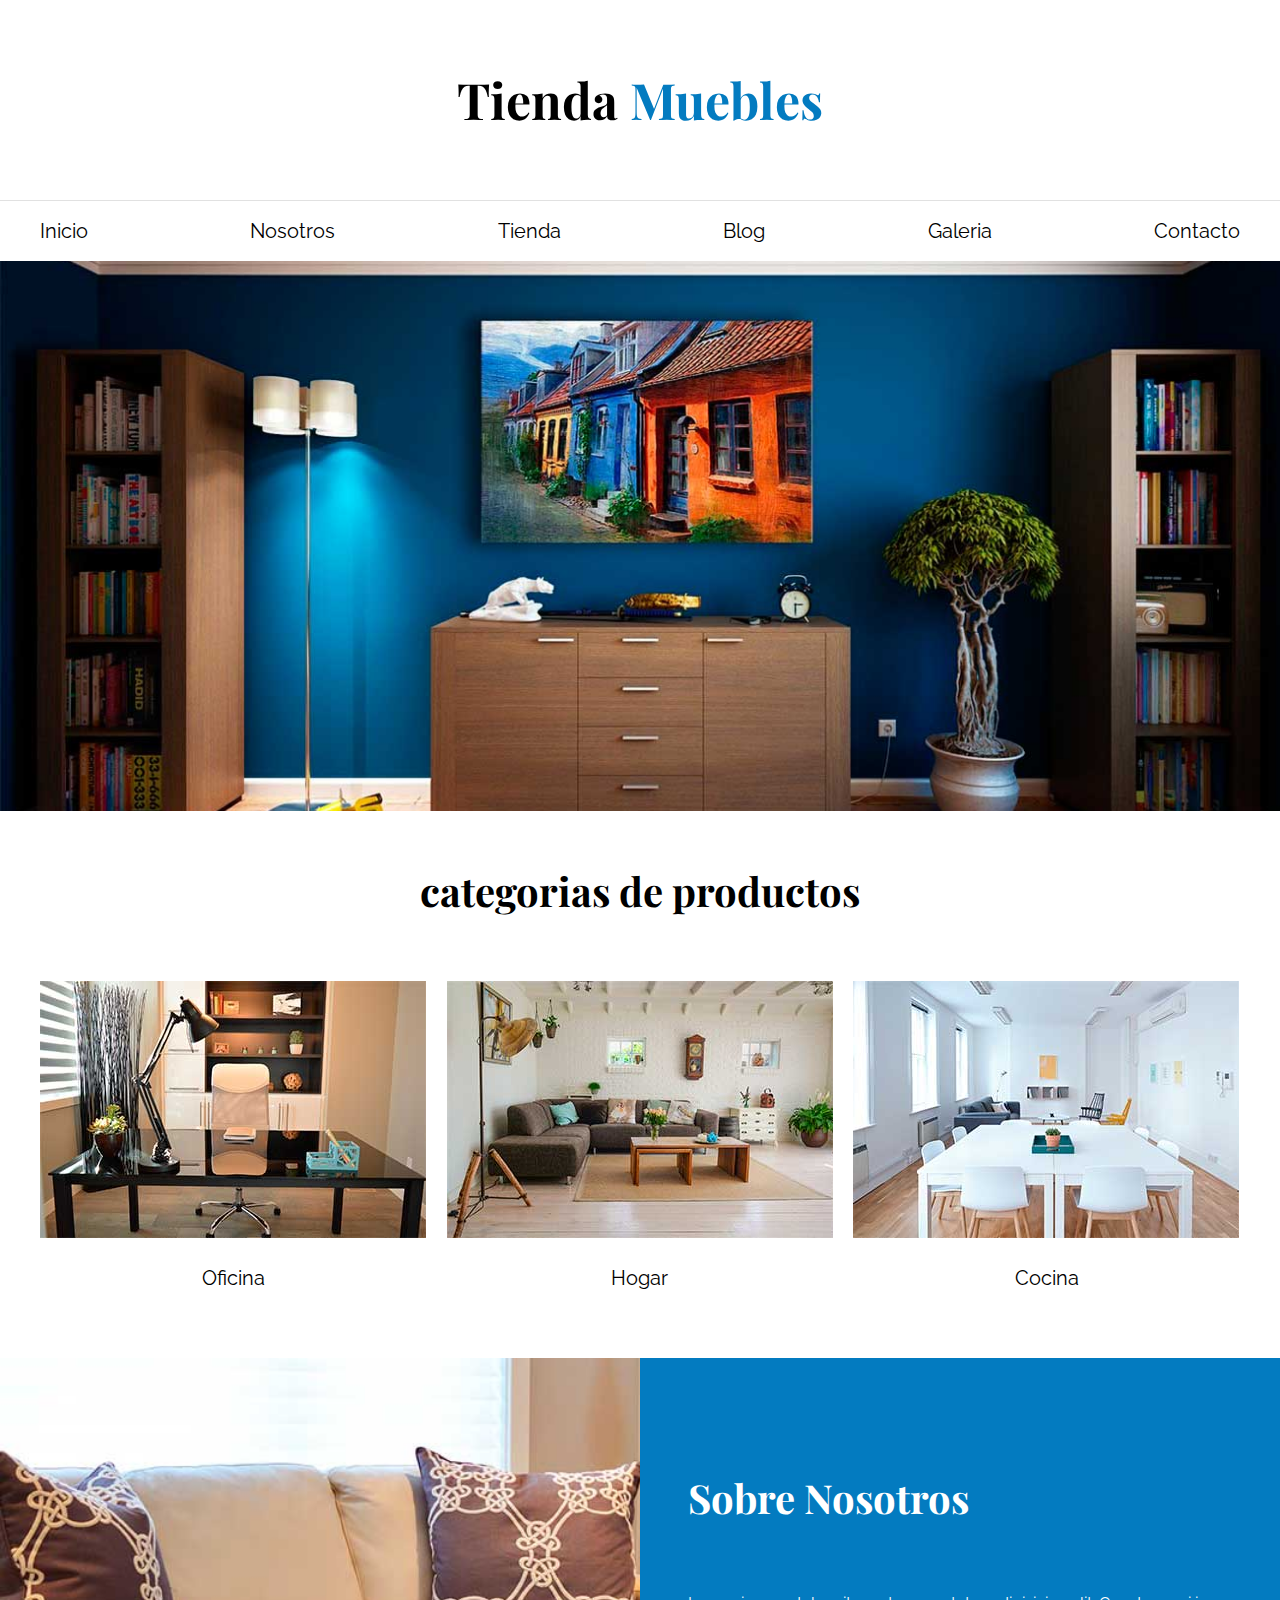
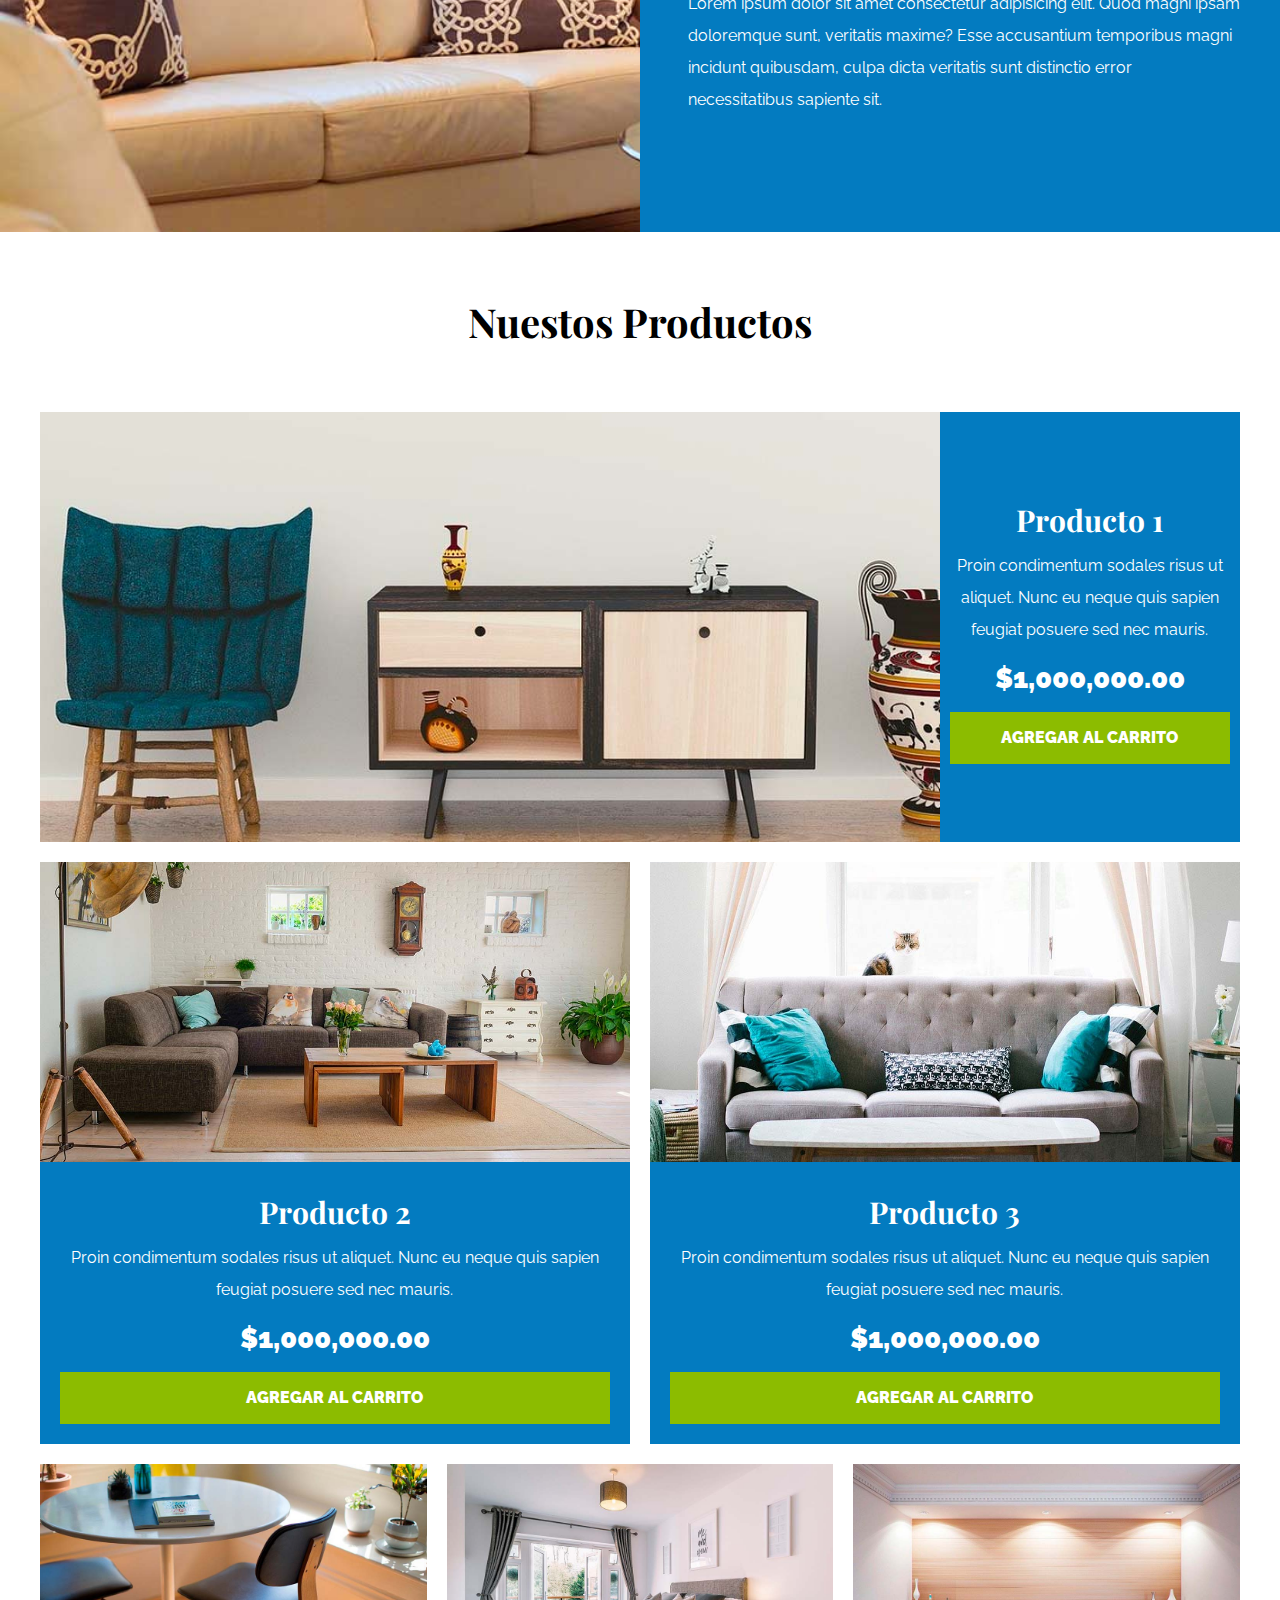
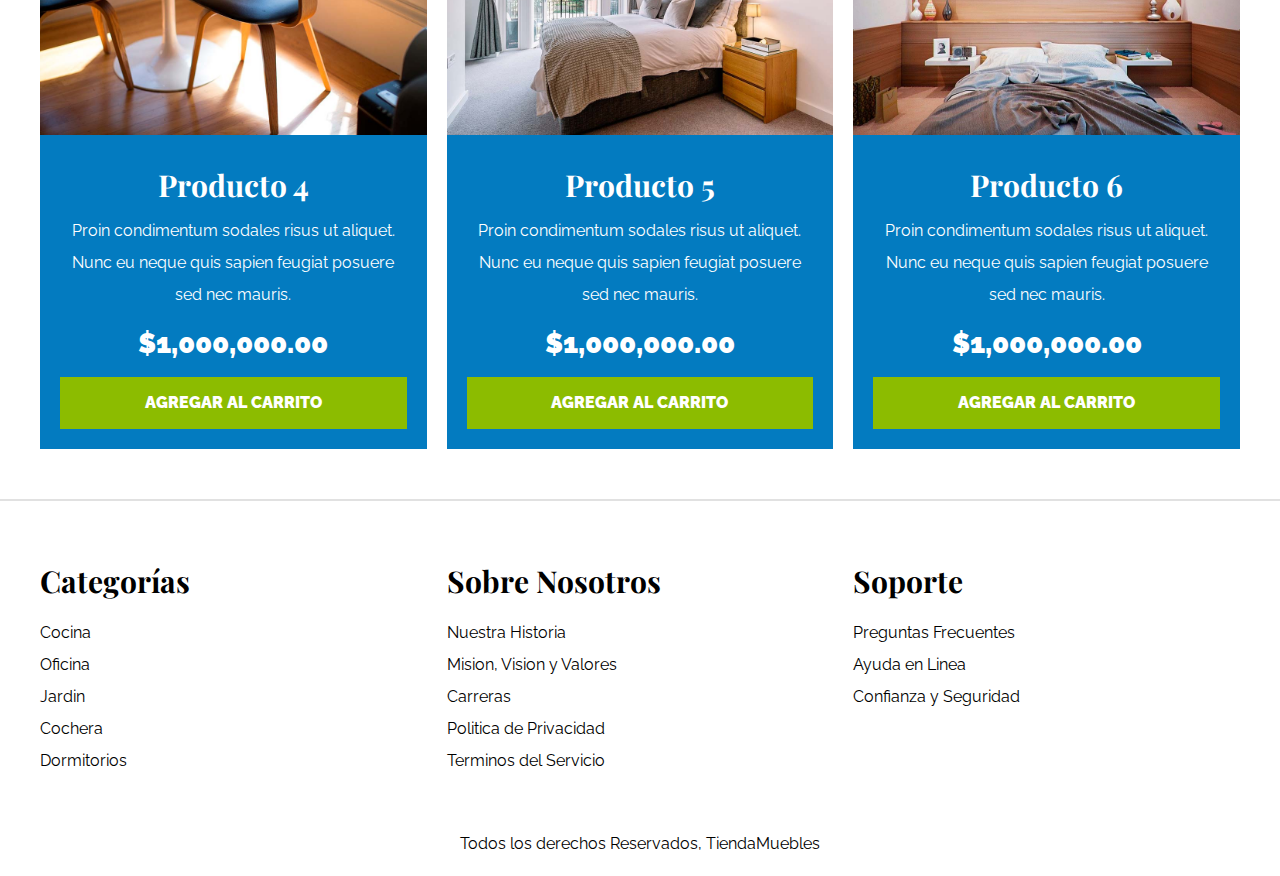
<file: index.html>
<!DOCTYPE html>
<html lang="es">
<head>
    <meta charset="UTF-8">
    <meta http-equiv="X-UA-Compatible" content="IE=edge">
    <meta name="viewport" content="width=device-width, initial-scale=1.0">
    <title>Ecomerce Project</title>
    <link rel="stylesheet" href="css/normalize.css">
    <link rel="preconnect" href="https://fonts.googleapis.com">
    <link rel="preconnect" href="https://fonts.gstatic.com" crossorigin>
    <link href="https://fonts.googleapis.com/css2?family=Lato:wght@400;700;900&family=Playfair+Display:wght@700&family=Raleway:wght@400;700;900&display=swap" rel="stylesheet">
    <link rel="stylesheet" href="css/app.css">

</head>
<body>
   
   
    <header >
        <h1 class="nombre-sitio text-center">Tienda <span>Muebles</span> </h1>
    </header>
    <div class="contenedor-navegacion">
        <nav class="nav-principal contenedor">
            <a href="index.html">Inicio</a>
            <a href="nosotros.html">Nosotros</a>
            <a href="tienda.html">Tienda</a>
            <a href="blog.html">Blog</a>
            <a href="galeria.html">Galeria</a>
            <a href="contacto">Contacto</a>
        </nav>
    </div>
  

    <div class="hero"></div>
   
   
    <section class="contenedor categorias" >
        <h2>categorias de productos</h2>
        <div class="listado-categoria">
            <div class="categoria">
                <img src="img/categoria1.jpg" alt="imagen Categoria">
                <a href="#">Oficina</a>
            </div>
            <div class="categoria" >
                <img src="img/categoria2.jpg" alt="imagen Categoria">
                <a href="#">Hogar</a>
            </div>
            <div class="categoria">
                <img src="img/categoria3.jpg" alt="imagen Categoria">
                <a href="#">Cocina</a>
            </div>
    </div>
      
    </section>
   
   <section class="sobre-nosotros">
     <!--  <div class="imagen-nosotros">imagen</div>--> 
        <div class="contenedor sobre-nosotros-grid" >
           <div class="texto-nosotros">
            <h2>Sobre Nosotros</h2>
            <p>Lorem ipsum dolor sit amet consectetur adipisicing elit. Quod magni ipsam doloremque sunt, veritatis maxime? Esse accusantium temporibus magni incidunt quibusdam, culpa dicta veritatis sunt distinctio error necessitatibus sapiente sit.</p>      
           </div>
        </div>
    </section>
    <main class="contenido-principal contenedor">
        <h2 class="text-center">Nuestos Productos</h2>
            <div class="listado-productos" >
                <div class="producto" >
                    <img src="img/producto1.jpg" alt="Imagen Producto">
                    <div class="texto-producto">
                            <h3>Producto 1</h3>
                            <p>Proin condimentum sodales risus ut aliquet. Nunc eu neque quis sapien feugiat posuere sed nec mauris.</p>
                            <p class="precio">$1,000,000.00</p>
                            <a href="#">Agregar al carrito</a>
                    </div><!--Info Producto -->
                </div><!--Producto-->
                <div class="producto">
                    <img src="img/producto2.jpg" alt="Imagen Producto">
                    <div class="texto-producto">
                            <h3>Producto 2</h3>
                            <p>Proin condimentum sodales risus ut aliquet. Nunc eu neque quis sapien feugiat posuere sed nec mauris.</p>
                            <p class="precio">$1,000,000.00</p>
                            <a  href="#">Agregar al carrito</a>
                    </div><!--Info Producto -->
                </div><!--Producto-->
                <div class="producto">
                    <img src="img/producto3.jpg" alt="Imagen Producto">
                    <div class="texto-producto">
                            <h3>Producto 3</h3>
                            <p>Proin condimentum sodales risus ut aliquet. Nunc eu neque quis sapien feugiat posuere sed nec mauris.</p>
                            <p class="precio">$1,000,000.00</p>
                            <a  href="#">Agregar al carrito</a>
                    </div><!--Info Producto -->
                </div><!--Producto-->
                <div class="producto">
                    <img src="img/producto4.jpg" alt="Imagen Producto">
                    <div class="texto-producto">
                            <h3>Producto 4</h3>
                            <p>Proin condimentum sodales risus ut aliquet. Nunc eu neque quis sapien feugiat posuere sed nec mauris.</p>
                            <p class="precio">$1,000,000.00</p>
                            <a  href="#">Agregar al carrito</a>
                    </div><!--Info Producto -->
                </div><!--Producto-->
                <div class="producto">
                    <img src="img/producto5.jpg" alt="Imagen Producto">
                    <div class="texto-producto">
                            <h3>Producto 5</h3>
                            <p>Proin condimentum sodales risus ut aliquet. Nunc eu neque quis sapien feugiat posuere sed nec mauris.</p>
                            <p class="precio">$1,000,000.00</p>
                            <a  href="#">Agregar al carrito</a>
                    </div><!--Info Producto -->
                </div><!--Producto-->
                <div class="producto">
                    <img src="img/producto6.jpg" alt="Imagen Producto">
                    <div class="texto-producto">
                            <h3>Producto 6</h3>
                            <p>Proin condimentum sodales risus ut aliquet. Nunc eu neque quis sapien feugiat posuere sed nec mauris.</p>
                            <p class="precio">$1,000,000.00</p>
                            <a  href="#">Agregar al carrito</a>
                    </div><!--Info Producto -->
                </div><!--Producto-->
                
         </div><!--Fin del listado del producto -->
   </main>
  
  
   
   <footer class=footer>
       <div class="footer-grid contenedor ">
            <div class="footer-col">
                <h3>Categorías</h3>
                    <nav>
                        <a href="#">Cocina</a>
                        <a href="#">Oficina</a>
                        <a href="#">Jardin</a>
                        <a href="#">Cochera</a>
                        <a href="#">Dormitorios</a>
                    </nav>
            </div><!-- colunna-->
            <div class="footer-col">
                <h3>Sobre Nosotros</h3>
                <nav>
                    <a href="#">Nuestra Historia</a>
                    <a href="#">Mision, Vision y Valores</a>
                    <a href="#">Carreras</a>
                    <a href="#">Politica de Privacidad</a>
                    <a href="#">Terminos del Servicio</a>
                </nav>
               
            </div><!-- colunna-->
            <div class="footer-col" >
                <h3>Soporte</h3>
                <nav>
                    <a href="#">Preguntas Frecuentes</a>
                    <a href="#">Ayuda en Linea</a>
                    <a href="#">Confianza y Seguridad</a>
                </nav>
            </div><!-- colunna-->
           
       </div> <!-- lista de colunnas-->
       <p class="text-center">Todos los derechos Reservados, TiendaMuebles</p>
   </footer>
   

    
</html>
</file>
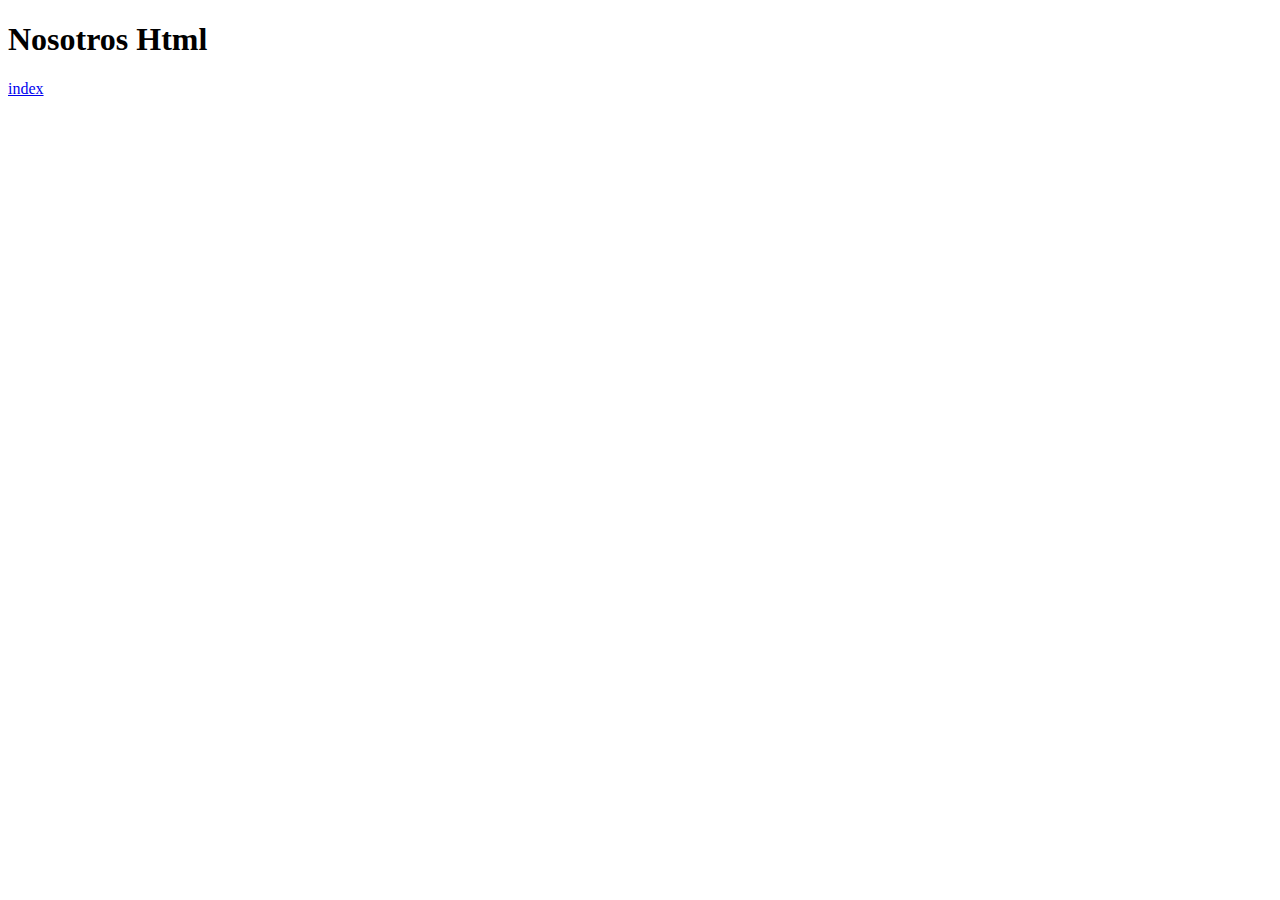
<file: nosotros.html>
<!DOCTYPE html>
<html lang="en">
<head>
    <meta charset="UTF-8">
    <meta http-equiv="X-UA-Compatible" content="IE=edge">
    <meta name="viewport" content="width=device-width, initial-scale=1.0">
    <title>Document</title>
</head>
<body>
    <h1>Nosotros Html</h1>
    <a href="index.html"> index</a>
</body>
</html>
</file>
<file: css/app.css>
/* GLOBALES */


html {
    box-sizing: border-box;
    font-size: 62.5%;/*  !REM = 10px*/
  }
  *, *:before, *:after {
    box-sizing: inherit;
    
  }
a{
  text-decoration: none;  
  color:black;
}
.contenedor{
        max-width: 120rem;
        margin: 0 auto;
    }
body{
    font-family: 'Raleway', sans-serif;
    font-size: 1.6rem;
    line-height: 2; /* ESTE ES LA PROPIEDAD DE ITERLINEADO*/
}   
h1,h2,h3{
    font-family: 'Playfair Display', serif;
    margin: 0 0 5rem 0;
    
    
}

h1{
    font-size: 5rem;

}
h2{
    font-size: 4rem;
}
h3{
    font-size: 3rem;
}
img{
    max-width: 100%;
    display: block;
}


/*UTILIDAES*/
.text-center{
    text-align:center;
}
/* TITULO DE LA PAGINA */
.nombre-sitio{
   margin-top: 5rem;
  
}

.nombre-sitio span{
    color: #037BC0;
}

/* NAVEGACION PRINCIPAL */
.contenedor-navegacion{
    border-top: 0.1rem solid #e1e1e1;
}
.nav-principal{
    padding: 1rem 0;
    display: flex;
    justify-content: space-between;
}

.nav-principal a{
    
    font-size: 2rem;
    transition: all 0.2s ease-in;
}
.nav-principal a:hover{
    color: #037BC0;
    font-weight: 700;
   
    
}
.nav-principal a:hover{
    color: #037BC0;
}
.hero{
   
    background-image: url(../img/principal.jpg);
    background-repeat: no-repeat;
    background-size: cover;
    background-position: center center;
    height: 55rem;
}

/* CATEGORIA PRODUCTOS*/

.listado-categoria{
    display: grid;
    grid-template-columns: repeat(3,1fr);
    gap:2rem;
}

.categorias h2{
    margin-top: 4rem;
    text-align: center;
   
}

.categoria a{
    display: block;
    text-align: center;
    padding: 2rem 0;
    font-size: 2rem;
    transition: all 0.2s ease-in-out;
}

.categoria a:hover{
    background-color: #037BC0;
    color: white;
    border-bottom-right-radius: 1rem;
}

/* seccion sobre nosotros*/

.sobre-nosotros{
    background-image: linear-gradient(to right, transparent 50%,#037BC0 50% , #037BC0 100%),url(../img/nosotros.jpg);/*PROPIEDAD PARA HACER GRADIENTES*/
    background-repeat: no-repeat;
    background-size: 100% ,120rem;
    background-position: left center ;
    padding: 10rem 0 ;
    margin-top: 4rem;
}

/* con flex
.sobre-nosotros-grid{
    display: flex;
    flex-direction: row;
    justify-content: flex-end

}
.texto-nosotros{
    flex-basis: 46%;
    color: #fff;
}


*/
/*
Forma con grid
.sobre-nosotros-grid{
    display: grid;
    grid-template-columns: repeat(2,1fr);
    column-gap: 15rem;

}
.texto-nosotros{
    grid-column: 2/3;
    color: #fff;
}
*/

.sobre-nosotros-grid{
    display: flex;
    flex-direction: row;
    justify-content: flex-end

}
.texto-nosotros{
    flex-basis: 46%;
    color: #fff;

}


/*.
forma hecha con grid
.sobre-nosotros{
    max-width: 100%;
    display: grid;
    grid-template-columns:repeat(2,1fr);
    grid-template-columns: 1;


}


contenido-nosotros{
    background-color: #037BC0;
}
.imagen-nosotros{
    background-image: url(../img/nosotros.jpg);
    background-repeat: no-repeat;
    background-size: cover;
    
    height: 55rem;

}*/

/* LISTADO DE PRODUCTOS*/
.contenido-principal {
    margin-top:5rem
}

.producto{
    background-color: #037BC0;
   
}

.texto-producto{
    text-align: center;
    color:#fff;
    padding: 2rem;
}

.texto-producto .precio{
    font-size:2.8rem;
    font-weight: 900;
}
.texto-producto h3{
    margin: 0;
}

.texto-producto p{
    margin: 0 0 .5rem 0;
}

.texto-producto a{
    background-color: #8cbc00 ;
    color: #fff;
    padding:1rem 2rem;
    display: block;
    text-transform: uppercase;
    
    font-weight: 900;
    transition: background-color  0.5s ease;
    
}

.texto-producto a:hover{
    background-color:#769c02;
}

.listado-productos{
    display: grid;
    grid-template-columns: repeat(6 , 1fr);
    gap:2rem;
    
}

.producto:nth-child(1) {
    grid-column-start: 1;
    grid-column-end: 7 ;
    display: grid;
    grid-template-columns: 3fr 1fr;
  
    
}

.producto:nth-child(1) img{
    height: 43rem;
    width: 100%;
    object-fit: cover;/*hace una mascara de recorte*/
}
.producto:nth-child(1) .texto-producto{
    padding: 1rem;
    display: flex;
    flex-direction: column;
    justify-content: center;
    


}

.producto:nth-child(2) {
    grid-column-start:1 ;
    grid-column-end: 4;
    
}
.producto:nth-child(3) {
    grid-column-start: 4;
    grid-column-end: 7;
    
}
.producto:nth-child(2) img ,.producto:nth-child(3) img{
    height: 30rem;
    width: 100%;
    object-fit: cover;

}

.producto:nth-child(4) {
    grid-column-start: 1;
    grid-column-end: 3;
    
}.producto:nth-child(5) {
    grid-column-start: 3;
    grid-column-end: 5;
    
}.producto:nth-child(6) {
    grid-column-start: 5;
    grid-column-end: 7;
    
}

/*FOOTER*/
.footer{
    margin-top: 5rem;
    border-top: 0.2rem solid  #e1e1e1;
    padding-top: 1.5rem;
   
}
.footer-grid{
    display:grid;
    grid-template-columns: repeat(3,1fr);
    column-gap: 2rem;
    
}
.footer-col{
    padding: 3.5rem 0;
}
.footer-col h3{
    margin: 0 0 0.6rem 0;

}
.footer-col  nav {
    display: flex;
    flex-direction: column;
   
}
.footer-col nav a{
    transition: all 0.2s ease-in;
}
.footer-col nav a:hover{
    color: #037BC0;
    font-weight: 700;
}
</file>
